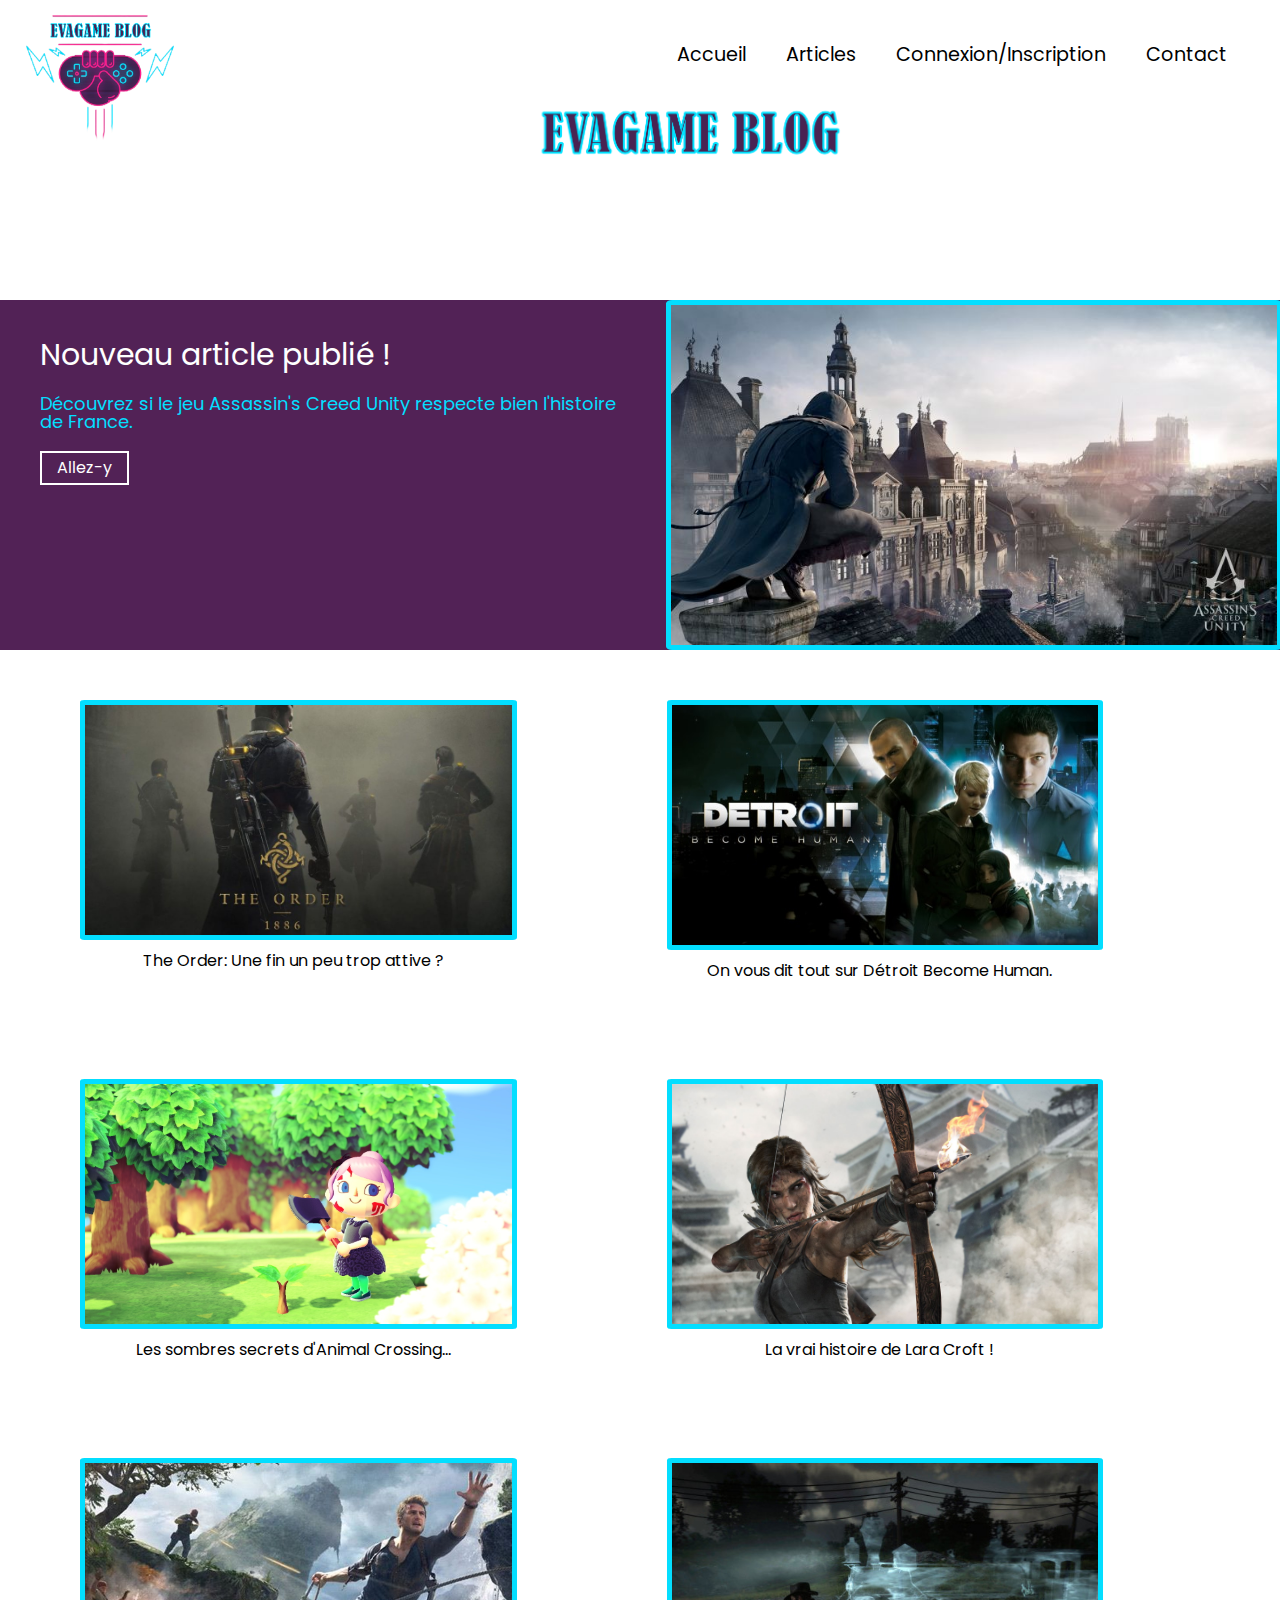
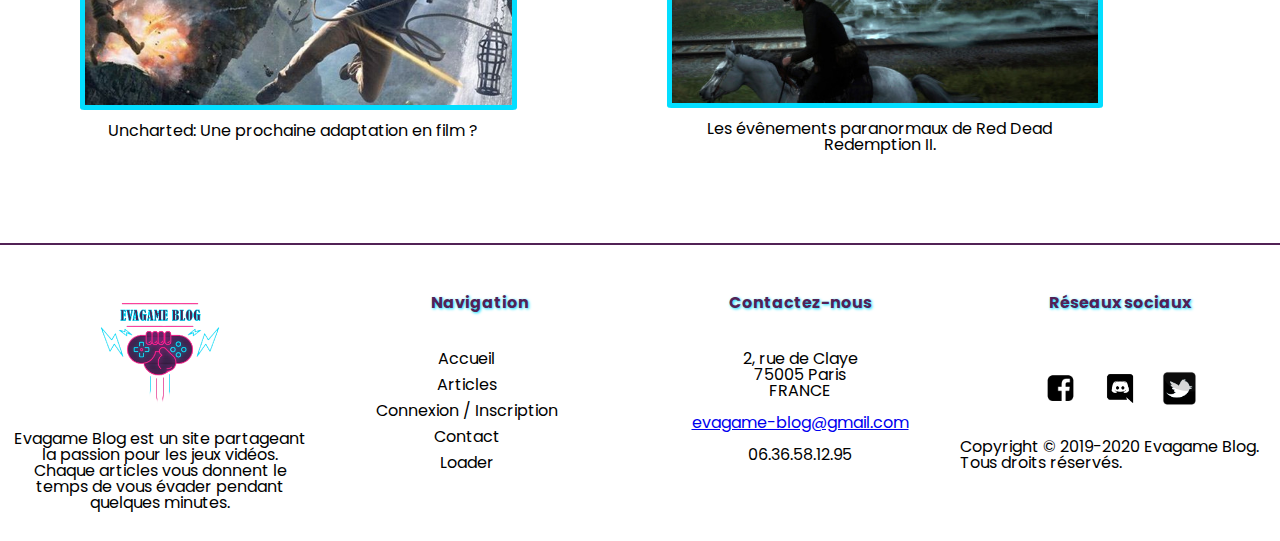
<file: index.html>
<!DOCTYPE html>

<html>
	<head>
		<meta charset="utf-8"/>
		<title>Evagame blog : Accueil</title>
		<meta name= "author" content="Aurélie GREGORATTO">
		<meta name="viewport" contente="width=device-width, initial-scale=1.0, maximum-scale=1.0, user-scalable=no">
		<meta name="description" content="Evagame blog est un blog dédié aux jeux vidéo. Découvrez l’univers d’Evagame Blog à travers ses nombreux articles et ses nouveautés. Alors rendez-vous sur l’accueil de notre site." />
		<meta name="keywords" content="Evagame Blog, articles, jeux vidéo, accueil, nouveauté" />
		<link rel="stylesheet" type="text/css" href="css/style.css" >
		<link href="https://fonts.googleapis.com/css?family=Poppins&display=swap" rel="stylesheet"> 
		<link href="https://fonts.googleapis.com/css?family=Poppins|Simonetta&display=swap" rel="stylesheet"> 
	</head>
	<body>
		
		<header>
			<div class="header-container">
			
			<div class="logo">				
				<img src="img/logo blog.png" alt="logo evagame blog">			
			</div>
			
			<nav>
					
									
				<div class="menu-burger">
					
				<div class="icon" onclick="display()">
					<img src="img/burger.png" alt="menu burger">
				</div>
					
				<div class="menu" id="menu">
					
				
						<a href="index.html"> Accueil</a>
						<a href="page/articles.html">Articles</a>
						<a href="page/connexion.html">Connexion/Inscription</a>
						<a href="page/contact.html">Contact</a>
						
					
				</div>
					
				</div>
				
				<script type="text/javascript">
					var menu = document.getElementById('menu');
					var show = 0;
					
					function display(){
						if (show==0){
							menu.style.display = "block";
							show = 1;
						}else{
							menu.style.display = "none";
							show = 0;
						}
						
					}				
				</script>
				
			</nav>
			
			<div class="logo2">
				<img src="img/nom blog.png" alt="evagame blog">
			</div>
			
			</div>
		</header>
		

		
		<main>
			<div class="container">
				
				
			<!--MISE EN AVANT-->
			<section class="top">
				<div class="marge">
					<h1>Nouveau article publié !</h1>
					<h2>Découvrez si le jeu Assassin's Creed Unity respecte bien l'histoire de France.</h2>
					<a href="page/assassinscreed.html">Allez-y</a>
				</div>
				<div>
					<img src="img/assassin'screed.jpg" alt="image illustrative de la mise en avant">
				</div>
			</section>
				
				
			<!--LISTES DES ARTICLES-->
				<section class="list">
					
				
				<a href="page/assassinscreed.html">
				<article>
					<img src="img/the-order.jpg" alt="image illustrative de l'article">
					<h3>The Order: Une fin un peu trop attive ?</h3>
				</article>
				</a>
				
				<a href="page/assassinscreed.html">
				<article>
					<img src="img/Detroit-Become-Human.jpg" alt="image illustrative de l'article">
					<h3>On vous dit tout sur Détroit Become Human.</h3>
				</article>
				</a>
				
				
				<a href="page/assassinscreed.html">
				<article>
					<img src="img/animalcrossing.jpg" alt="image illustrative de l'article">
					<h3>Les sombres secrets d'Animal Crossing...</h3>
				</article>
				</a>
				
				<a href="page/assassinscreed.html">
				<article>
					<img src="img/laracroft.jpg" alt="image illustrative de l'article">
					<h3>La vrai histoire de Lara Croft !</h3>
				</article>
				</a>
				
				<a href="page/assassinscreed.html">
				<article>
					<img src="img/Uncharted-4.jpg" alt="image illustrative de l'article">
					<h3>Uncharted: Une prochaine adaptation en film ?</h3>
				</article>
				</a>
				
				<a href="page/assassinscreed.html">
				<article>
					<img src="img/train_fantome.jpg" alt="image illustrative de l'article">
					<h3>Les évênements paranormaux de Red Dead Redemption II.</h3>
				</article>
				</a>
				
			
			</section>
				
			</div>
			
		</main>
		
		
		
		
		
		<footer>
			<div class="footer-container">
			<div class="block-par-4">
				
				<div class="blog">
					<img src="img/logo blog.png" alt="logo evagame blog">
				</div>
				<p>
					Evagame Blog est un site partageant la passion pour les jeux vidéos. Chaque articles vous donnent le temps de vous évader pendant quelques minutes.
				</p>
			</div>
			<div class="block-par-4">
				
				<h4>Navigation</h4>
				<nav>
					<ul>
						<li><a href="index.html">Accueil</a></li>
						<li><a href="page/articles.html">Articles</a></li>
						<li><a href="page/connexion.html">Connexion / Inscription</a></li>
						<li><a href="page/contact.html">Contact</a></li>
						<li><a href="page/loader.html">Loader</a></li>
					</ul>
				</nav>
			</div>
			<div class="block-par-4">
				
				<h4>Contactez-nous</h4>
				<p>
					2, rue de Claye </br>
					75005 Paris </br>
					FRANCE </br>
					</br>
					<a href="mailto:contact@gmail.com">evagame-blog@gmail.com</a></br>
					</br>
					06.36.58.12.95
				</p>
			</div>
			<div class="block-par-4">
				
				<h4>Réseaux sociaux</h4>
				<div class="socials-img">
					<a href="https://www.facebook.com/gameblog" target="_blank"><img src="img/facebook.png" alt="Facebook"></a>	
					<a href="https://discord.com/invite/mDRpJxM" target="_blank"><img src="img/discord.png" alt="Instagram"></a>
					<a href="https://twitter.com/Gameblog" target="_blank"><img src="img/twitter.png" alt="Twitter"></a>
				</div>
			</div>

				<p>Copyright © 2019-2020 Evagame Blog. Tous droits réservés.</p>

			</div>
		</footer>
		
	</body>
</html>
</file>
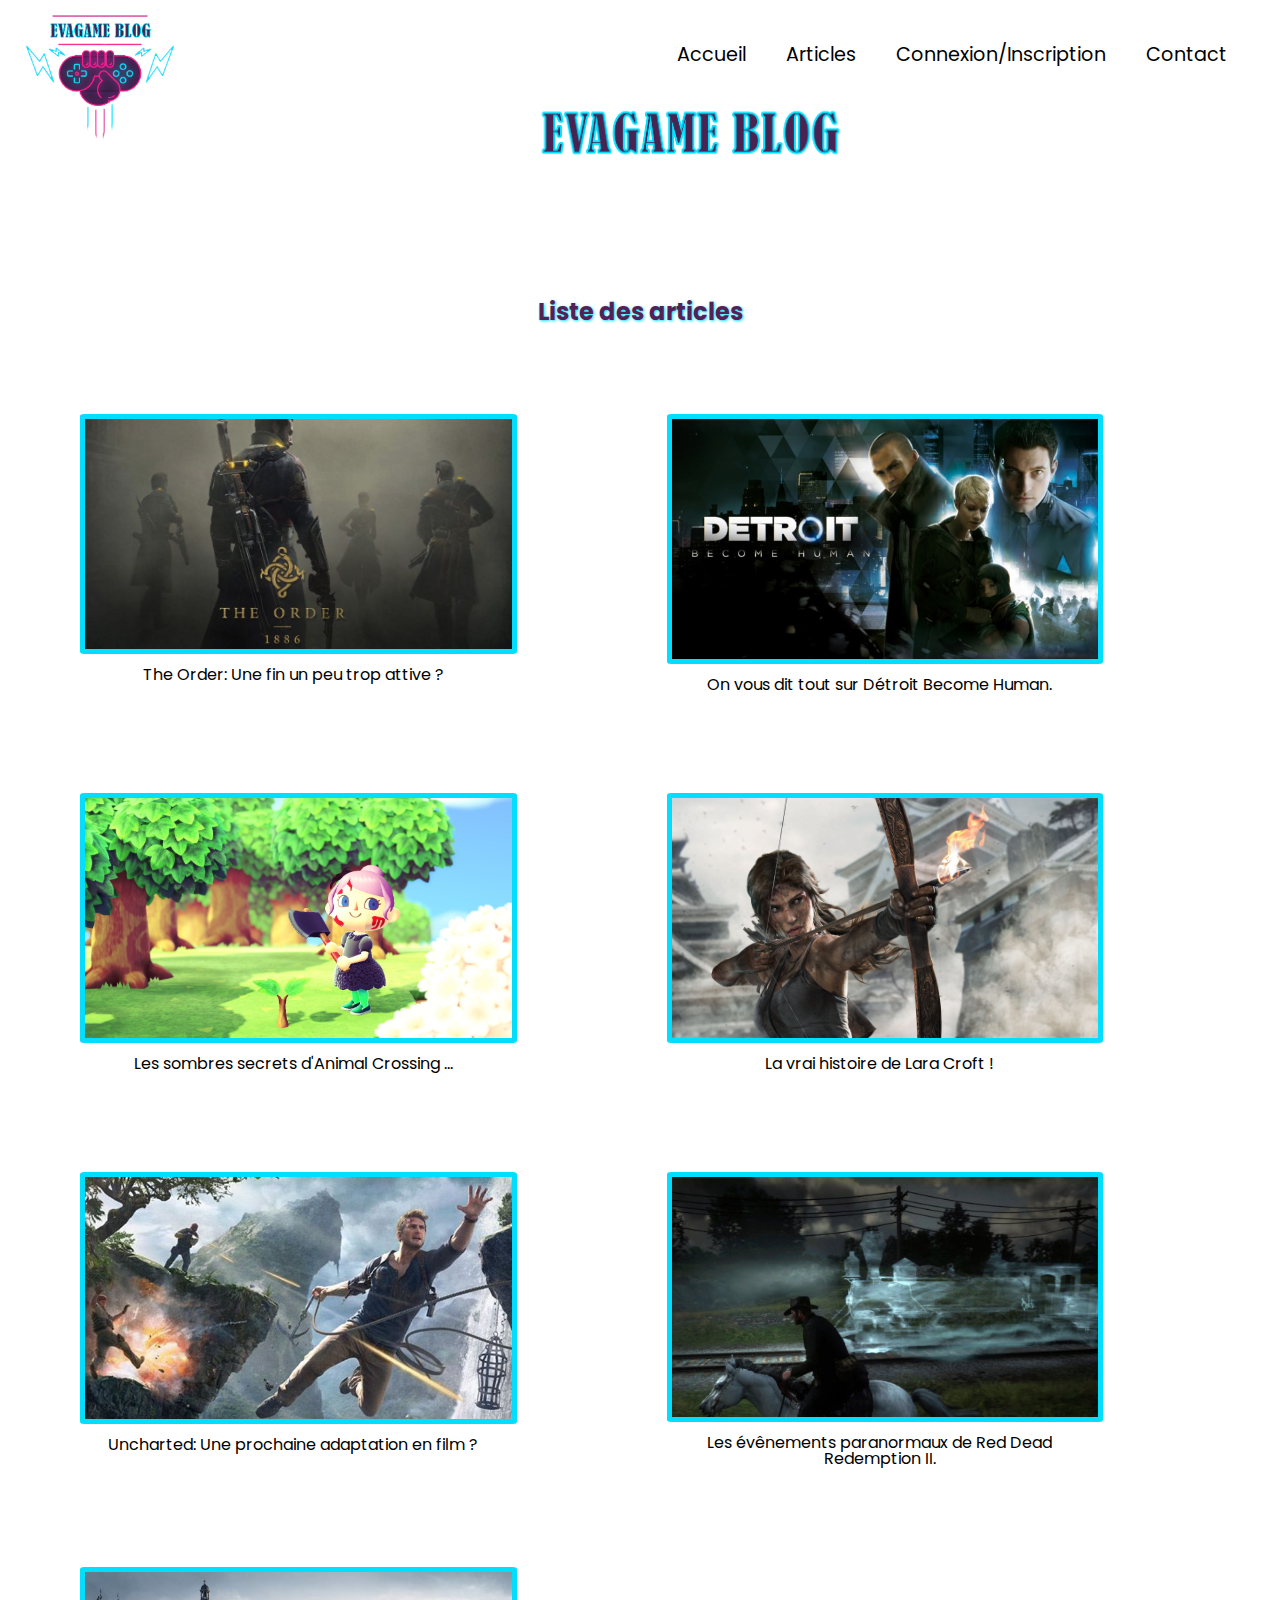
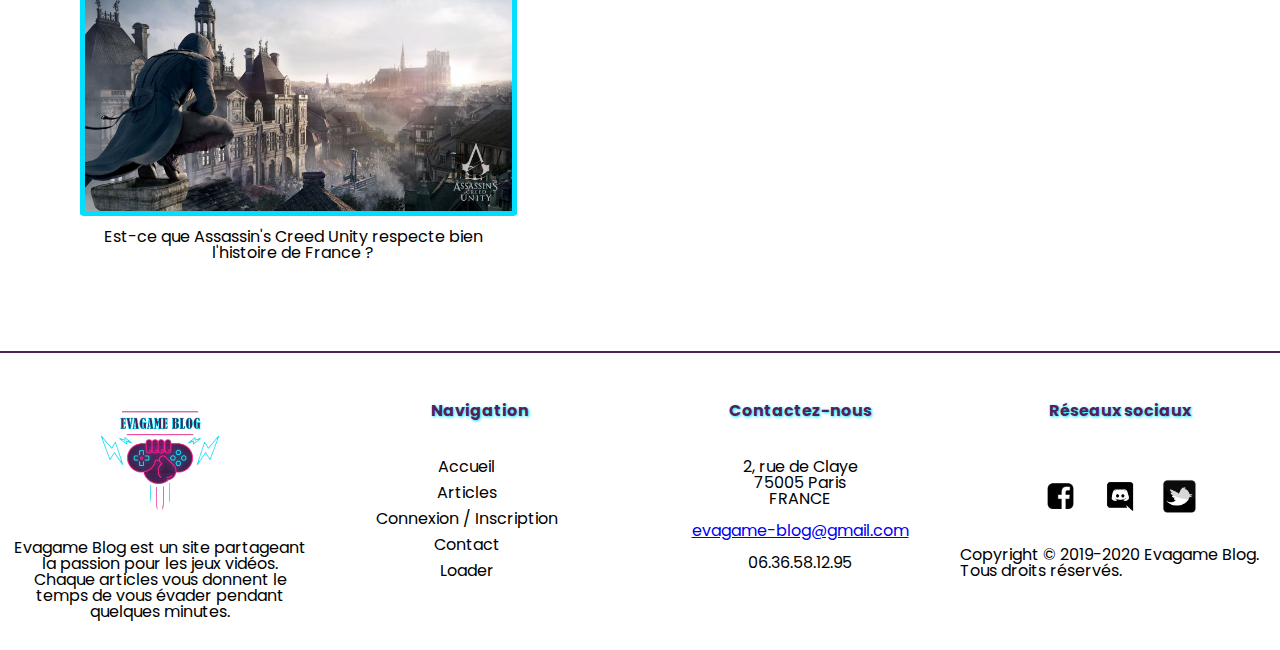
<file: page/articles.html>
<!doctype html>
<html>
<head>
<meta charset="utf-8">
<title>Tous les articles d'Evagame Blog</title>
<meta name="viewport" contente="width=device-width, initial-scale=1.0, maximum-scale=1.0, user-scalable=no">
<meta name="description" content="Page avec le contenu du site d’Evagame Blog. Une liste complète de tous les articles sur une grande gamme de jeux vidéo. Vous vous posez une question ? Alors n’hésitez pas et parcourez nos articles." />
<meta name= "author" content="Aurélie GREGORATTO">
<meta name="keywords" content="Evagame Blog, articles, jeux vidéo, astuces, contenu" />
	<link rel="stylesheet" type="text/css" href="../css/style.css">
	<link href="https://fonts.googleapis.com/css?family=Poppins&display=swap" rel="stylesheet">
</head>

<body>
	<header>
			<div class="header-container">
			
			<div class="logo">				
				<img src="../img/logo blog.png" alt="logo evagame blog">			
			</div>
			
			<nav>
					
									
				<div class="menu-burger">
					
				<div class="icon" onclick="display()">
					<img src="../img/burger.png" alt="menu burger">
				</div>
					
				<div class="menu" id="menu">
					
				
						<a href="../index.html"> Accueil</a>
						<a href="../page/articles.html">Articles</a>
						<a href="../page/connexion.html">Connexion/Inscription</a>
						<a href="../page/contact.html">Contact</a>
						
					
				</div>
					
				</div>
				
				<script type="text/javascript">
					var menu = document.getElementById('menu');
					var show = 0;
					
					function display(){
						if (show==0){
							menu.style.display = "block";
							show = 1;
						}else{
							menu.style.display = "none";
							show = 0;
						}
						
					}				
				</script>
				
			</nav>
			
			<div class="logo2">
				<img src="../img/nom blog.png" alt="evagame blog">
			</div>
			
			</div>
		</header>
	
		
		<main>
			<div class="container">
				
				<div class="article">
				<h1>Liste des articles</h1>
				</div>
				
			<section class="list">
				
				<a href="assassinscreed.html">
				<article>
					<img src="../img/the-order.jpg" alt="image illustrative de l'article">
					<h2>The Order: Une fin un peu trop attive ?</h2>
				</article>
				</a>
				
				<a href="assassinscreed.html">
				<article>
					<img src="../img/Detroit-Become-Human.jpg" alt="image illustrative de l'article">
					<h2>On vous dit tout sur Détroit Become Human.</h2>
				</article>
				</a>
				
					<a href="assassinscreed.html">
				<article>
					<img src="../img/animalcrossing.jpg" alt="image illustrative de l'article">
					<h2>Les sombres secrets d'Animal Crossing ...</h2>
				</article>
				</a>
				
				<a href="assassinscreed.html">
				<article>
					<img src="../img/laracroft.jpg" alt="image illustrative de l'article">
					<h2>La vrai histoire de Lara Croft !</h2>
				</article>
				</a>
				
				<a href="assassinscreed.html">
				<article>
					<img src="../img/Uncharted-4.jpg" alt="image illustrative de l'article">
					<h2>Uncharted: Une prochaine adaptation en film ?</h2>
				</article>
				</a>
				
				<a href="assassinscreed.html">
				<article>
					<img src="../img/train_fantome.jpg" alt="image illustrative de l'article">
					<h2>Les évênements paranormaux de Red Dead Redemption II.</h2>
				</article>
				</a>
				
				<a href="assassinscreed.html">
				<article>
					<img src="../img/assassin'screed.jpg" alt="image illustrative de l'article">
					<h2>Est-ce que Assassin's Creed Unity respecte bien l'histoire de France ?</h2>
				</article>
				</a>
				
			</section>
				
			</div>
			
		</main>
		
	
		<footer>
			<div class="footer-container">
			<div class="block-par-4">
				
				<div class="blog">
					<img src="../img/logo blog.png" alt="logo evagame blog">
				</div>
				<p>
					Evagame Blog est un site partageant la passion pour les jeux vidéos. Chaque articles vous donnent le temps de vous évader pendant quelques minutes.
				</p>
			</div>
			<div class="block-par-4">
				
				<h4>Navigation</h4>
				<nav>
					<ul>
						<li><a href="../index.html">Accueil</a></li>
						<li><a href="articles.html">Articles</a></li>
						<li><a href="connexion.html">Connexion / Inscription</a></li>
						<li><a href="contact.html">Contact</a></li>
						<li><a href="loader.html">Loader</a></li>
					</ul>
				</nav>
			</div>
			<div class="block-par-4">
				
				<h4>Contactez-nous</h4>
				<p>
					2, rue de Claye </br>
					75005 Paris </br>
					FRANCE </br>
					</br>
					<a href="mailto:contact@gmail.com">evagame-blog@gmail.com</a></br>
					</br>
					06.36.58.12.95
				</p>
			</div>
			<div class="block-par-4">
				
				<h4>Réseaux sociaux</h4>
				<div class="socials-img">
					<a href="https://www.facebook.com/gameblog" target="_blank"><img src="../img/facebook.png" alt="Facebook"></a>	
					<a href="https://discord.com/invite/mDRpJxM" target="_blank"><img src="../img/discord.png" alt="Instagram"></a>
					<a href="https://twitter.com/Gameblog" target="_blank"><img src="../img/twitter.png" alt="Twitter"></a>
				</div>
			</div>

				<p>Copyright © 2019-2020 Evagame Blog. Tous droits réservés.</p>

			</div>
		</footer>
	
</body>
</html>
</file>
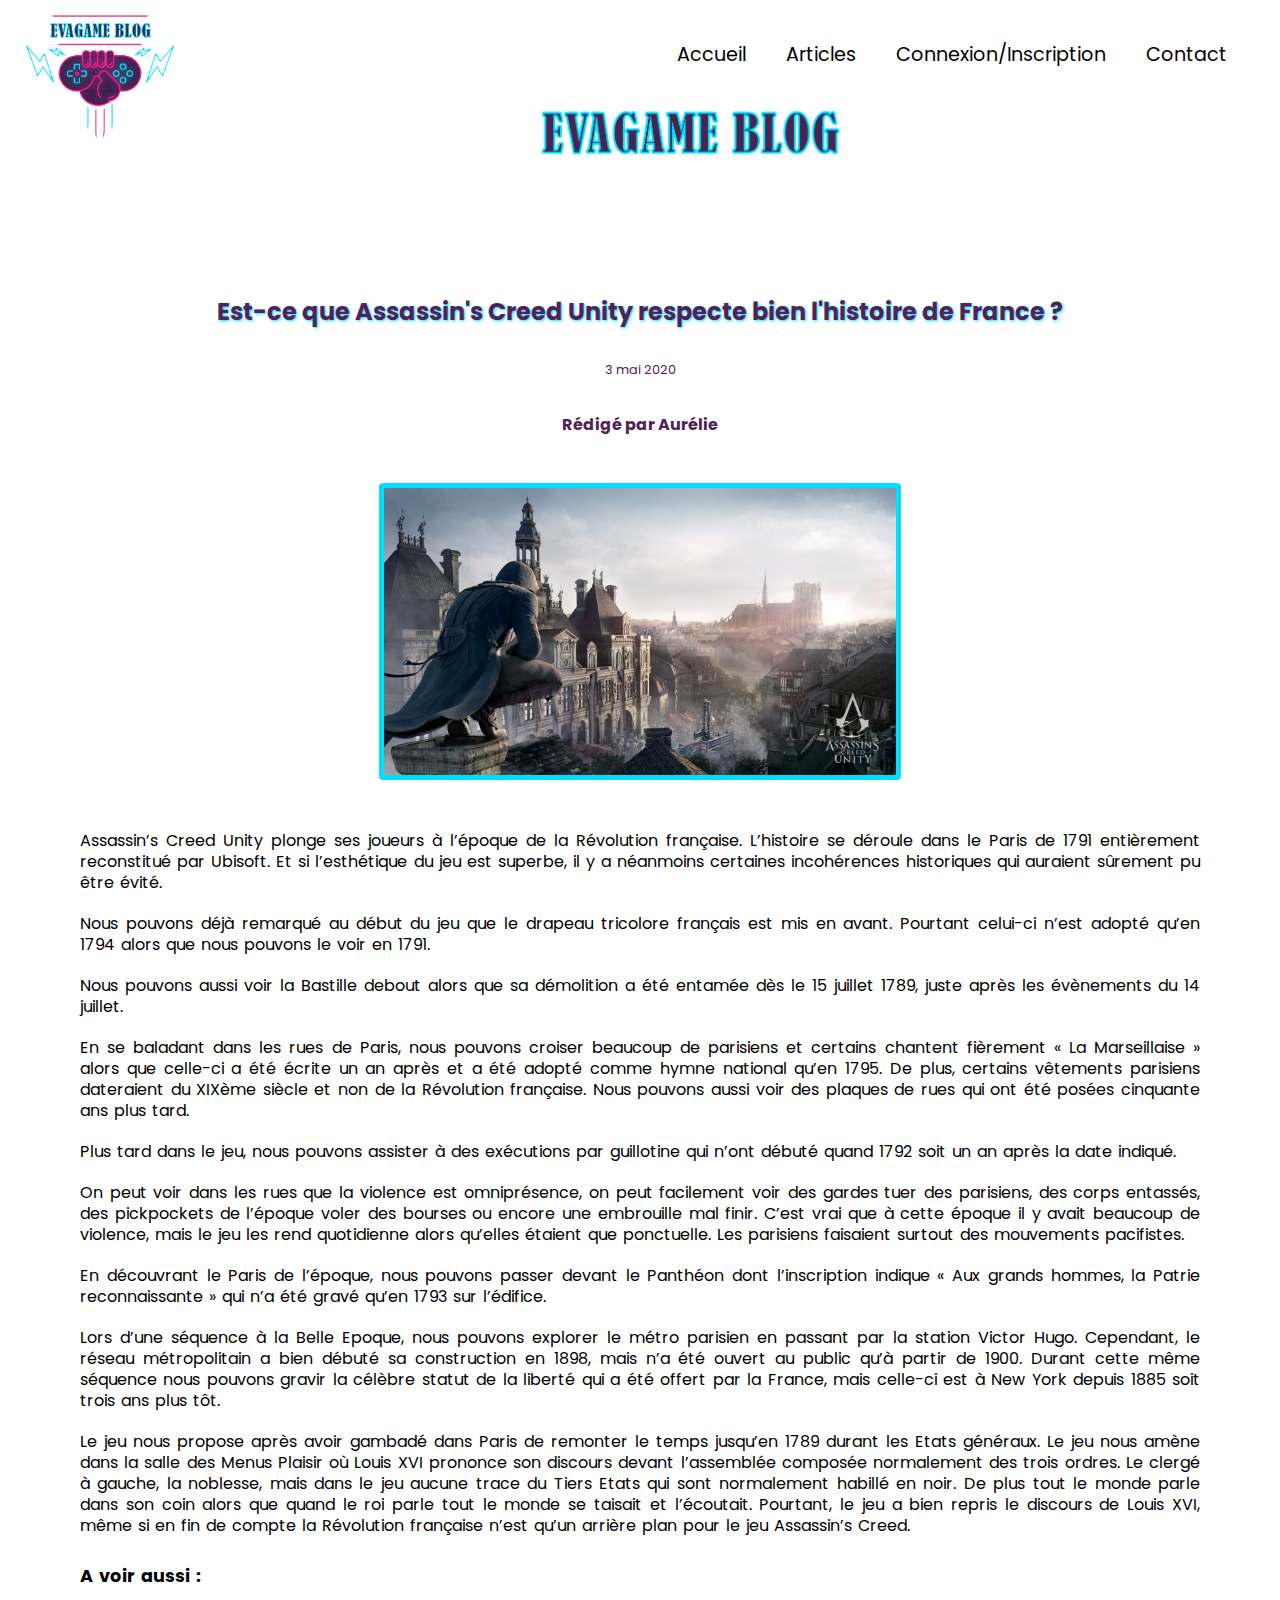
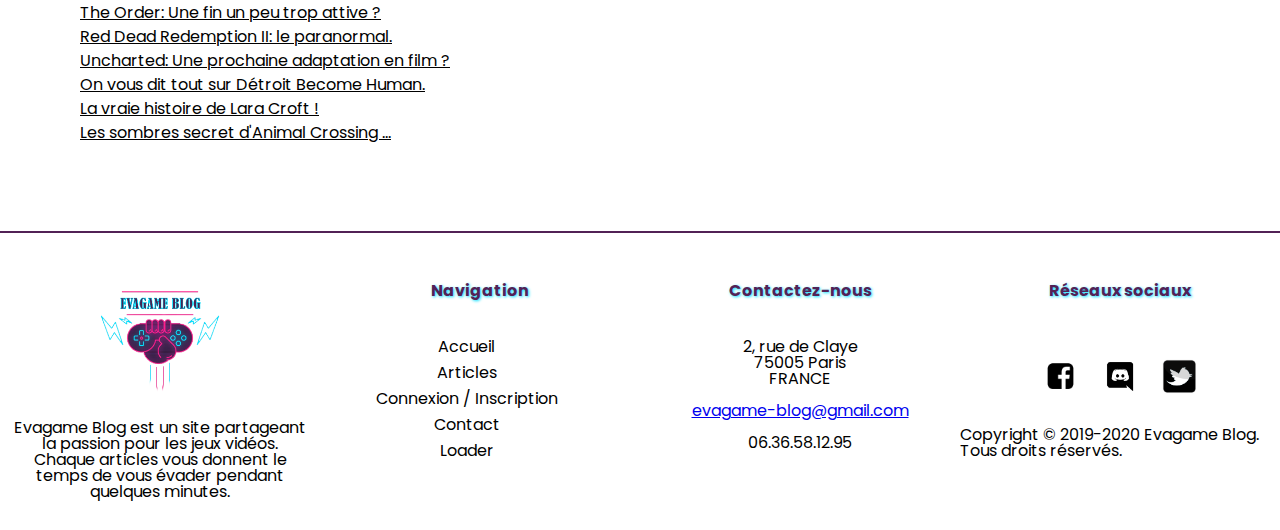
<file: page/assassinscreed.html>
<!doctype html>
<html>
<head>
<meta charset="utf-8">
<title>Est-ce que Assassin's Creed Unity respecte bien l'histoire de France ?</title>
<meta name= "author" content="Aurélie GREGORATTO">
<meta name="viewport" contente="width=device-width, initial-scale=1.0, maximum-scale=1.0, user-scalable=no">
<meta name="description" content="Découvrez ce qu’il se cache derrière le jeu Assassin’s Creed Unity. Est-ce que celui-ci respecte bien l’histoire de France. L’histoire se déroule à Paris en pleine révolution, mais certain indice nous montre des erreurs historique." />
<meta name="keywords" content="Evagame Blog, articles, assassin's creed, unity, Paris, France, Révolution" />
	<link rel="stylesheet" type="text/css" href="../css/style.css">
	<link href="https://fonts.googleapis.com/css?family=Poppins&display=swap" rel="stylesheet">
</head>

<body>
	
	<header>
			<div class="header-container">
			
			<div class="logo">				
				<img src="../img/logo blog.png" alt="logo evagame blog">			
			</div>
			
			<nav>
					
									
				<div class="menu-burger">
					
				<div class="icon" onclick="display()">
					<img src="../img/burger.png" alt="menu burger">
				</div>
					
				<div class="menu" id="menu">
					
				
						<a href="../index.html"> Accueil</a>
						<a href="../page/articles.html">Articles</a>
						<a href="../page/connexion.html">Connexion/Inscription</a>
						<a href="../page/contact.html">Contact</a>
						
					
				</div>
					
				</div>
				
				<script type="text/javascript">
					var menu = document.getElementById('menu');
					var show = 0;
					
					function display(){
						if (show==0){
							menu.style.display = "block";
							show = 1;
						}else{
							menu.style.display = "none";
							show = 0;
						}
						
					}				
				</script>
				
			</nav>
			
			<div class="logo2">
				<img src="../img/nom blog.png" alt="evagame blog">
			</div>
				
		</div>
			
		</header>
	
	
		<main>
			<div class="container">
				
				<div class="article">
					<h1>Est-ce que Assassin's Creed Unity respecte bien l'histoire de France ?</h1>
					<h3>3 mai 2020</h3>
					<h2>Rédigé par Aurélie</h2>
					
					<div class="bordure">
						<img src="../img/assassin'screed.jpg" alt="image illustrative de l'article">
					</div>
					
					<p>Assassin’s Creed Unity plonge ses joueurs à l’époque de la Révolution française. L’histoire se déroule dans le Paris de 1791 entièrement reconstitué par Ubisoft. Et si l’esthétique du jeu est superbe, il y a néanmoins certaines incohérences historiques qui auraient sûrement pu être évité.</p>
					<p>Nous pouvons déjà remarqué au début du jeu que le drapeau tricolore français est mis en avant. Pourtant celui-ci n’est adopté qu’en 1794 alors que nous pouvons le voir en 1791.</p>
					<p>Nous pouvons aussi voir la Bastille debout alors que sa démolition a été entamée dès le 15 juillet 1789, juste après les évènements du 14 juillet.</p>
					<p>En se baladant dans les rues de Paris, nous pouvons croiser beaucoup de parisiens et certains chantent fièrement « La Marseillaise » alors que celle-ci a été écrite un an après et a été adopté comme hymne national qu’en 1795. De plus, certains vêtements parisiens dateraient du XIXème siècle et non de la Révolution française. Nous pouvons aussi voir des plaques de rues qui ont été posées cinquante ans plus tard.</p>
					<p>Plus tard dans le jeu, nous pouvons assister à des exécutions par guillotine qui n’ont débuté quand 1792 soit un an après la date indiqué.</p>
					<p>On peut voir dans les rues que la violence est omniprésence, on peut facilement voir des gardes tuer des parisiens, des corps entassés, des pickpockets de l’époque voler des bourses ou encore une embrouille mal finir. C’est vrai que à cette époque il y avait beaucoup de violence, mais le jeu les rend quotidienne alors qu’elles étaient que ponctuelle. Les parisiens faisaient surtout des mouvements pacifistes.</p>
					<p>En découvrant le Paris de l’époque, nous pouvons passer devant le Panthéon dont l’inscription indique « Aux grands hommes, la Patrie reconnaissante » qui n’a été gravé qu’en 1793 sur l’édifice.</p>
					<p>Lors d’une séquence à la Belle Epoque, nous pouvons explorer le métro parisien en passant par la station Victor Hugo. Cependant, le réseau métropolitain a bien débuté sa construction en 1898, mais n’a été ouvert au public qu’à partir de 1900. Durant cette même séquence nous pouvons gravir la célèbre statut de la liberté qui a été offert par la France, mais celle-ci est à New York depuis 1885 soit trois ans plus tôt.</p>
					<p>Le jeu nous propose après avoir gambadé dans Paris de remonter le temps jusqu’en 1789 durant les Etats généraux. Le jeu nous amène dans la salle des Menus Plaisir  où Louis XVI prononce son discours devant l’assemblée composée normalement des trois ordres. Le clergé à gauche, la noblesse, mais dans le jeu aucune trace du Tiers Etats qui sont normalement habillé en noir. De plus tout le monde parle dans son coin alors que quand le roi parle tout le monde se taisait et l’écoutait. Pourtant, le jeu a bien repris le discours de Louis XVI, même si en fin de compte la Révolution française n’est qu’un arrière plan pour le jeu Assassin’s Creed.</p>
					
					<div class="voir">
						<p>A voir aussi :</p>
					</div>
					
					<ul>
						<li><a href="#">The Order: Une fin un peu trop attive ?</a></li>
						<li><a href="#">Red Dead Redemption II: le paranormal.</a></li>
						<li><a href="#">Uncharted: Une prochaine adaptation en film ?</a></li>
						<li><a href="#">On vous dit tout sur Détroit Become Human.</a></li>
						<li><a href="#">La vraie histoire de Lara Croft !</a></li>
						<li><a href="#">Les sombres secret d'Animal Crossing ...</a></li>
					</ul>

				</div>
				
			</div>
			
		</main>
	
	
		<footer>
			<div class="footer-container">
			<div class="block-par-4">
				
				<div class="blog">
					<img src="../img/logo blog.png" alt="logo evagame blog">
				</div>
				<p>
					Evagame Blog est un site partageant la passion pour les jeux vidéos. Chaque articles vous donnent le temps de vous évader pendant quelques minutes.
				</p>
			</div>
			<div class="block-par-4">
				
				<h4>Navigation</h4>
				<nav>
					<ul>
						<li><a href="../index.html">Accueil</a></li>
						<li><a href="articles.html">Articles</a></li>
						<li><a href="connexion.html">Connexion / Inscription</a></li>
						<li><a href="contact.html">Contact</a></li>
						<li><a href="loader.html">Loader</a></li>
					</ul>
				</nav>
			</div>
			<div class="block-par-4">
				
				<h4>Contactez-nous</h4>
				<p>
					2, rue de Claye </br>
					75005 Paris </br>
					FRANCE </br>
					</br>
					<a href="mailto:contact@gmail.com">evagame-blog@gmail.com</a></br>
					</br>
					06.36.58.12.95
				</p>
			</div>
			<div class="block-par-4">
				
				<h4>Réseaux sociaux</h4>
				<div class="socials-img">
					<a href="https://www.facebook.com/gameblog" target="_blank"><img src="../img/facebook.png" alt="Facebook"></a>	
					<a href="https://discord.com/invite/mDRpJxM" target="_blank"><img src="../img/discord.png" alt="Instagram"></a>
					<a href="https://twitter.com/Gameblog" target="_blank"><img src="../img/twitter.png" alt="Twitter"></a>
				</div>
			</div>

				<p>Copyright © 2019-2020 Evagame Blog. Tous droits réservés.</p>
			</div>
		</footer>
				
</body>
</html>
</file>
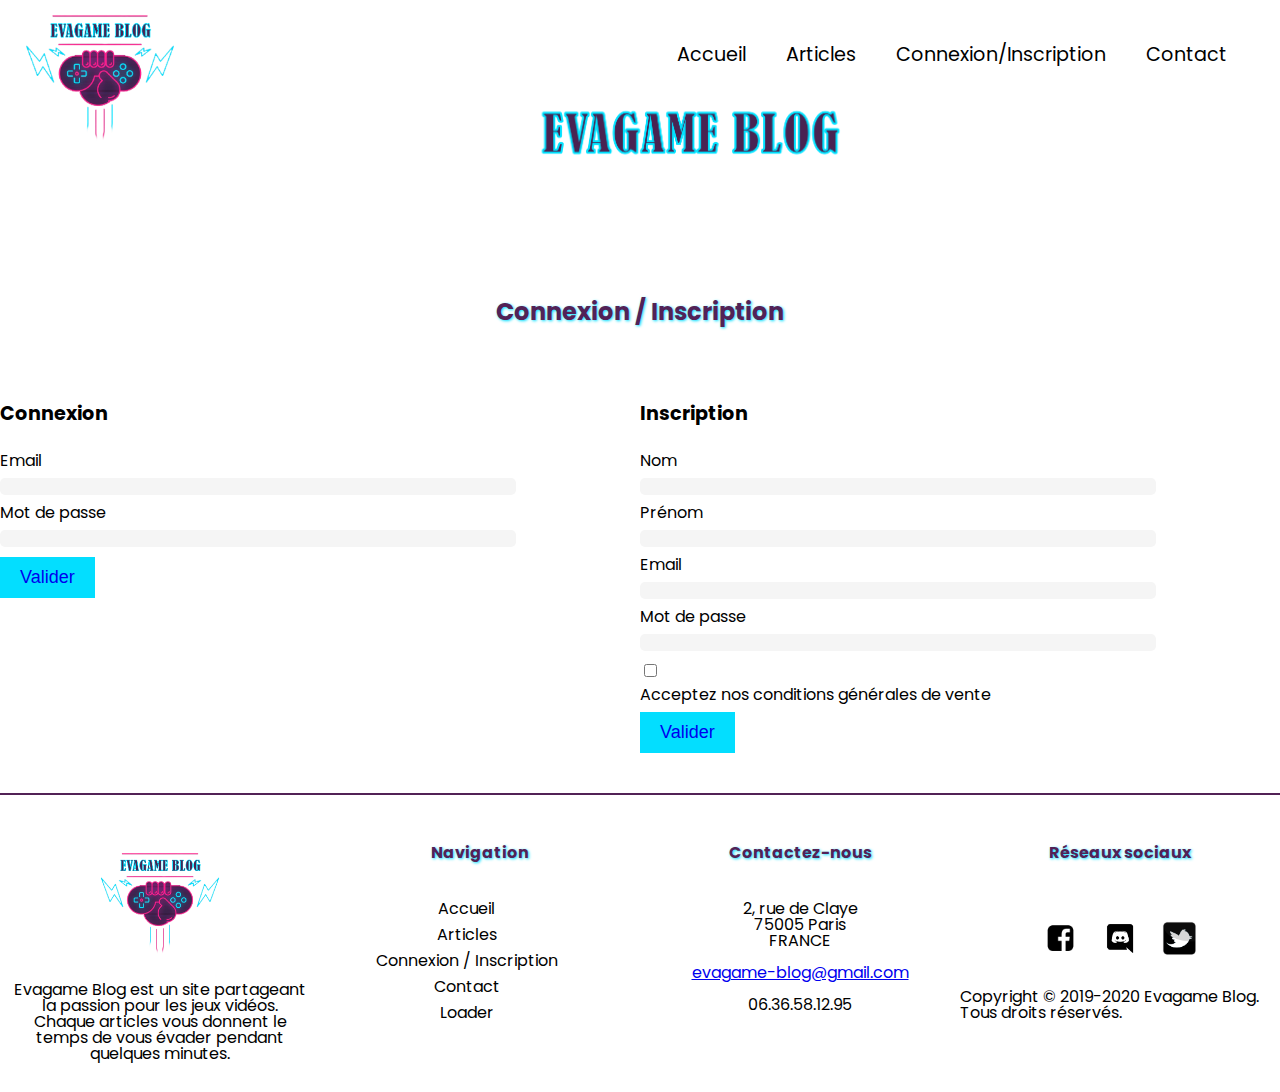
<file: page/connexion.html>
<!doctype html>
<html>
<head>
<meta charset="utf-8">
<title>Se connecter ou s'inscrire à Evagame Blog</title>
<meta name= "author" content="Aurélie GREGORATTO">
<meta name="viewport" contente="width=device-width, initial-scale=1.0, maximum-scale=1.0, user-scalable=no">
<meta name="description" content="Créez votre compte ou connectez-vous pour mieux profiter de l’univers d’Evagame Blog. Profitez des dernières nouveautés de la communauté en tant qu’utilisateur privilégié." />
<meta name="keywords" content="Evagame Blog, connexion, inscription, utilisateur, compte, comunauté" />
	<link rel="stylesheet" type="text/css" href="../css/style.css">
	<link href="https://fonts.googleapis.com/css?family=Poppins&display=swap" rel="stylesheet">
</head>

<body>
	
	<header>
			<div class="header-container">
			
			<div class="logo">				
				<img src="../img/logo blog.png" alt="logo evagame blog">			
			</div>
			
			<nav>
					
									
				<div class="menu-burger">
					
				<div class="icon" onclick="display()">
					<img src="../img/burger.png" alt="menu burger">
				</div>
					
				<div class="menu" id="menu">
					
				
						<a href="../index.html"> Accueil</a>
						<a href="../page/articles.html">Articles</a>
						<a href="../page/connexion.html">Connexion/Inscription</a>
						<a href="../page/contact.html">Contact</a>
						
					
				</div>
					
				</div>
				
				<script type="text/javascript">
					var menu = document.getElementById('menu');
					var show = 0;
					
					function display(){
						if (show==0){
							menu.style.display = "block";
							show = 1;
						}else{
							menu.style.display = "none";
							show = 0;
						}
						
					}				
				</script>
				
			</nav>
			
			<div class="logo2">
				<img src="../img/nom blog.png" alt="evagame blog">
			</div>
			
		</div>
	</header>
	
	
	<main>
		<div class="container">
			<div class="article">
				<h1>Connexion / Inscription</h1>
			</div>
			
			<section class="login">
				<form>
					<h2>Connexion</h2>
					<fieldset>
						<label for="email-login">Email</label>
						<input type="text" id="email-login">
					</fieldset>
					<fieldset>
						<label for="mdp-login">Mot de passe</label>
						<input type="password" id="mdp-login">
					</fieldset>					
					<button type="submit"><a href="../index.html">Valider</a></button>
				</form>
			</section>
			
			<section class="signup">
				<form>
					<h2>Inscription</h2>
					<fieldset>
						<label for="nom">Nom</label>
						<input type="text" id="nom">
					</fieldset>
					<fieldset>
						<label for="prenom">Prénom</label>
						<input type="text" id="prenom">
					</fieldset>
					<fieldset>
						<label for="email">Email</label>
						<input type="text" id="email">
					</fieldset>
					<fieldset>
						<label for="mdp">Mot de passe</label>
						<input type="password" id="mdp">
					</fieldset>
					<fieldset class="check">
						<input type="checkbox" id="condition" required="required">
						<label for="condition">Acceptez nos conditions générales de vente</label>
					</fieldset>
					<button type="submit"><a href="../index.html">Valider</a></button>
					
				</form>
			</section>
			</div>
		
		</main>
	
	
	<footer>
			<div class="footer-container">
			<div class="block-par-4">
				
				<div class="blog">
					<img src="../img/logo blog.png" alt="logo evagame blog">
				</div>
				<p>
					Evagame Blog est un site partageant la passion pour les jeux vidéos. Chaque articles vous donnent le temps de vous évader pendant quelques minutes.
				</p>
			</div>
			<div class="block-par-4">
				
				<h4>Navigation</h4>
				<nav>
					<ul>
						<li><a href="../index.html">Accueil</a></li>
						<li><a href="articles.html">Articles</a></li>
						<li><a href="connexion.html">Connexion / Inscription</a></li>
						<li><a href="contact.html">Contact</a></li>
						<li><a href="loader.html">Loader</a></li>
					</ul>
				</nav>
			</div>
			<div class="block-par-4">
				
				<h4>Contactez-nous</h4>
				<p>
					2, rue de Claye </br>
					75005 Paris </br>
					FRANCE </br>
					</br>
					<a href="mailto:contact@gmail.com">evagame-blog@gmail.com</a></br>
					</br>
					06.36.58.12.95
				</p>
			</div>
			<div class="block-par-4">
				
				<h4>Réseaux sociaux</h4>
				<div class="socials-img">
					<a href="https://www.facebook.com/gameblog" target="_blank"><img src="../img/facebook.png" alt="Facebook"></a>	
					<a href="https://discord.com/invite/mDRpJxM" target="_blank"><img src="../img/discord.png" alt="Instagram"></a>
					<a href="https://twitter.com/Gameblog" target="_blank"><img src="../img/twitter.png" alt="Twitter"></a>
				</div>
			</div>

				<p>Copyright © 2019-2020 Evagame Blog. Tous droits réservés.</p>
			</div>
		</footer>
	
	
</body>
</html>
</file>
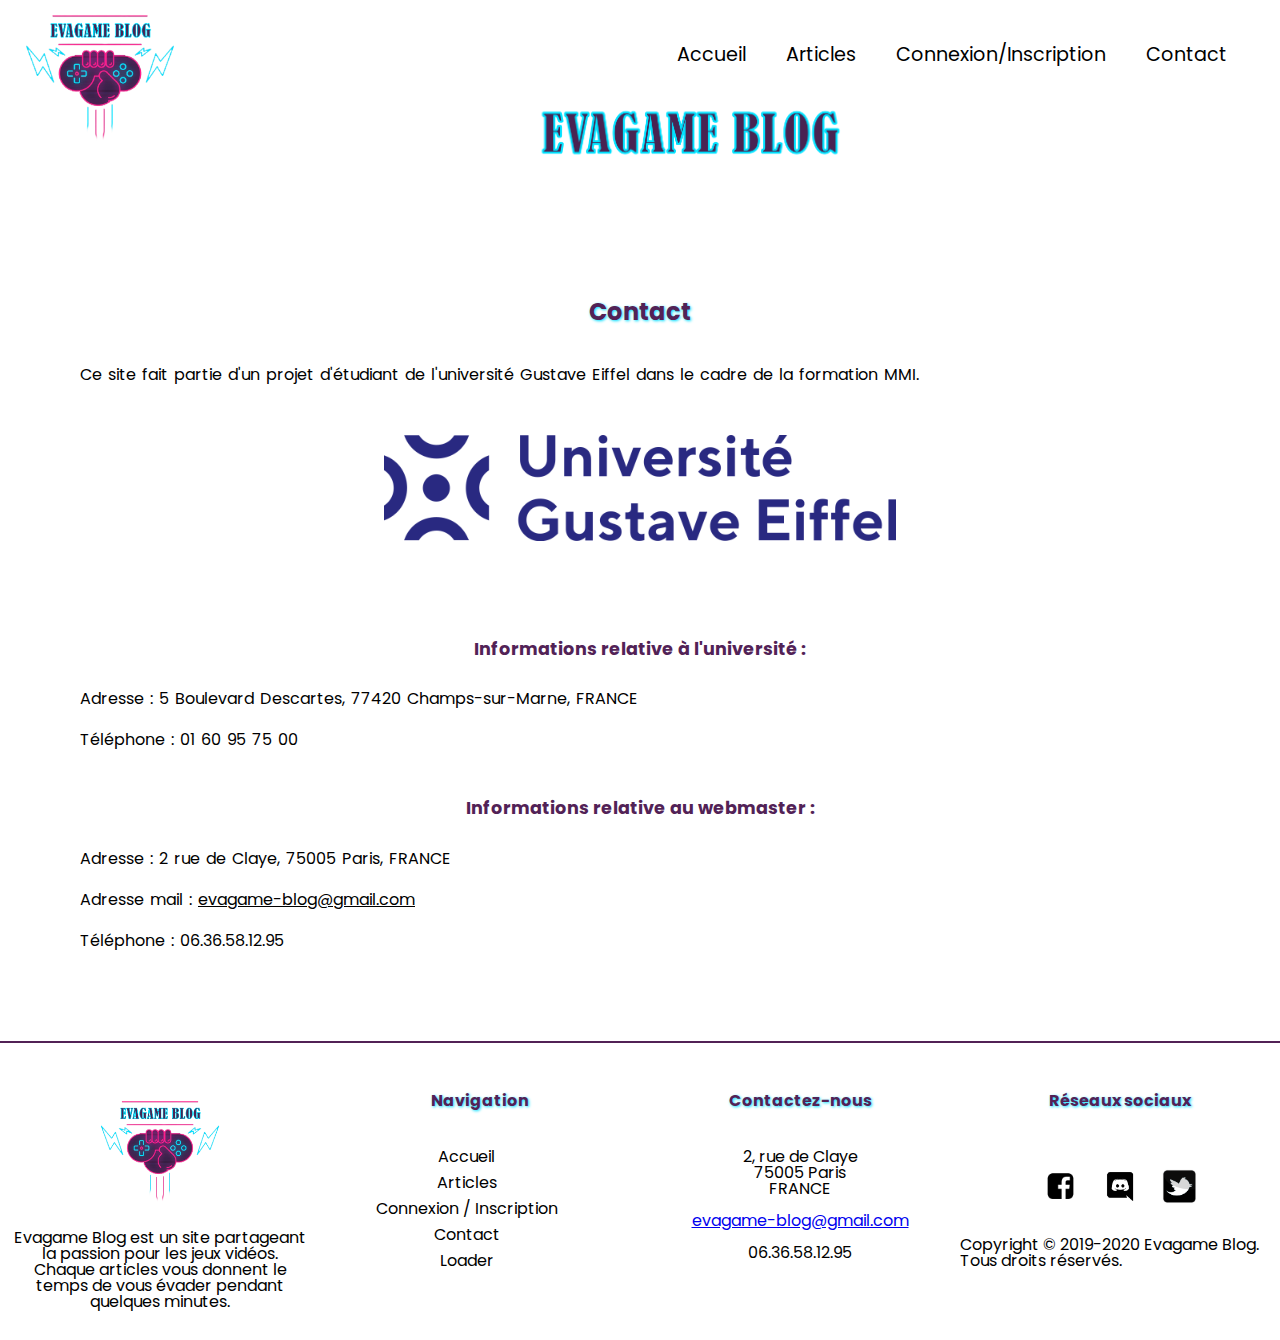
<file: page/contact.html>
<!doctype html>
<html>
<head>
<meta charset="utf-8">
<title>Page contact - Evagame Blog</title>
<meta name= "author" content="Aurélie GREGORATTO">
<meta name="viewport" contente="width=device-width, initial-scale=1.0, maximum-scale=1.0, user-scalable=no">
<meta name="description" content="Vous voulez avoir plus d’information ? Alors cette page contact est faite pour vous. Vous aurez les  coordonnées (adresse mail, téléphone, adresse) du webmaster qui a créé le site d’Evagame Blog." />
<meta name="keywords" content="Evagame Blog, contact, adresse mail, téléphone, adresse, webmaster, coordonnées" />
	<link rel="stylesheet" type="text/css" href="../css/style.css">
	<link href="https://fonts.googleapis.com/css?family=Poppins&display=swap" rel="stylesheet">
</head>

<body>
	
	<header>
			<div class="header-container">
			
			<div class="logo">				
				<img src="../img/logo blog.png" alt="logo evagame blog">			
			</div>
			
			<nav>
					
									
				<div class="menu-burger">
					
				<div class="icon" onclick="display()">
					<img src="../img/burger.png" alt="menu burger">
				</div>
					
				<div class="menu" id="menu">
					
				
						<a href="../index.html"> Accueil</a>
						<a href="../page/articles.html">Articles</a>
						<a href="../page/connexion.html">Connexion/Inscription</a>
						<a href="../page/contact.html">Contact</a>
						
					
				</div>
					
				</div>
				
				<script type="text/javascript">
					var menu = document.getElementById('menu');
					var show = 0;
					
					function display(){
						if (show==0){
							menu.style.display = "block";
							show = 1;
						}else{
							menu.style.display = "none";
							show = 0;
						}
						
					}				
				</script>
				
			</nav>
			
			<div class="logo2">
				<img src="../img/nom blog.png" alt="evagame blog">
			</div>
			
		</div>
	</header>
	
	<main>
		<div class="container">
			
			<div class="article">
			
				<h1>Contact</h1>
				
				<p>Ce site fait partie d'un projet d'étudiant de l'université Gustave Eiffel dans le cadre de la formation MMI.</p>
				
				<img src="../img/universite.png" alt="logo de l'université gustave effel">
				
				<div class="voir">
				<h2>Informations relative à l'université :</h2>
				</div>
				
				<p>Adresse : 5 Boulevard Descartes, 77420 Champs-sur-Marne, FRANCE</p>
				<p>Téléphone : 01 60 95 75 00</p>
				
				
				<div class="voir">
				<h2>Informations relative au webmaster :</h2>
				</div>	
				
				<p>Adresse : 2 rue de Claye, 75005 Paris, FRANCE</p>
				<p>Adresse mail : <a href="mailto:contact@gmail.com">evagame-blog@gmail.com</a></p>
				<p>Téléphone : 06.36.58.12.95</p>
				
				
				
			</div>
			
		</div>
	</main>
	
	
	<footer>
			<div class="footer-container">
			<div class="block-par-4">
				
				<div class="blog">
					<img src="../img/logo blog.png" alt="logo evagame blog">
				</div>
				<p>
					Evagame Blog est un site partageant la passion pour les jeux vidéos. Chaque articles vous donnent le temps de vous évader pendant quelques minutes.
				</p>
			</div>
			<div class="block-par-4">
				
				<h4>Navigation</h4>
				<nav>
					<ul>
						<li><a href="../index.html">Accueil</a></li>
						<li><a href="articles.html">Articles</a></li>
						<li><a href="connexion.html">Connexion / Inscription</a></li>
						<li><a href="contact.html">Contact</a></li>
						<li><a href="loader.html">Loader</a></li>
					</ul>
				</nav>
			</div>
			<div class="block-par-4">
				
				<h4>Contactez-nous</h4>
				<p>
					2, rue de Claye </br>
					75005 Paris </br>
					FRANCE </br>
					</br>
					<a href="mailto:contact@gmail.com">evagame-blog@gmail.com</a></br>
					</br>
					06.36.58.12.95
				</p>
			</div>
			<div class="block-par-4">
				
				<h4>Réseaux sociaux</h4>
				<div class="socials-img">
					<a href="https://www.facebook.com/gameblog" target="_blank"><img src="../img/facebook.png" alt="Facebook"></a>	
					<a href="https://discord.com/invite/mDRpJxM" target="_blank"><img src="../img/discord.png" alt="Instagram"></a>
					<a href="https://twitter.com/Gameblog" target="_blank"><img src="../img/twitter.png" alt="Twitter"></a>
				</div>
			</div>

				<p>Copyright © 2019-2020 Evagame Blog. Tous droits réservés.</p>
			</div>
		</footer>
	
</body>
</html>
</file>
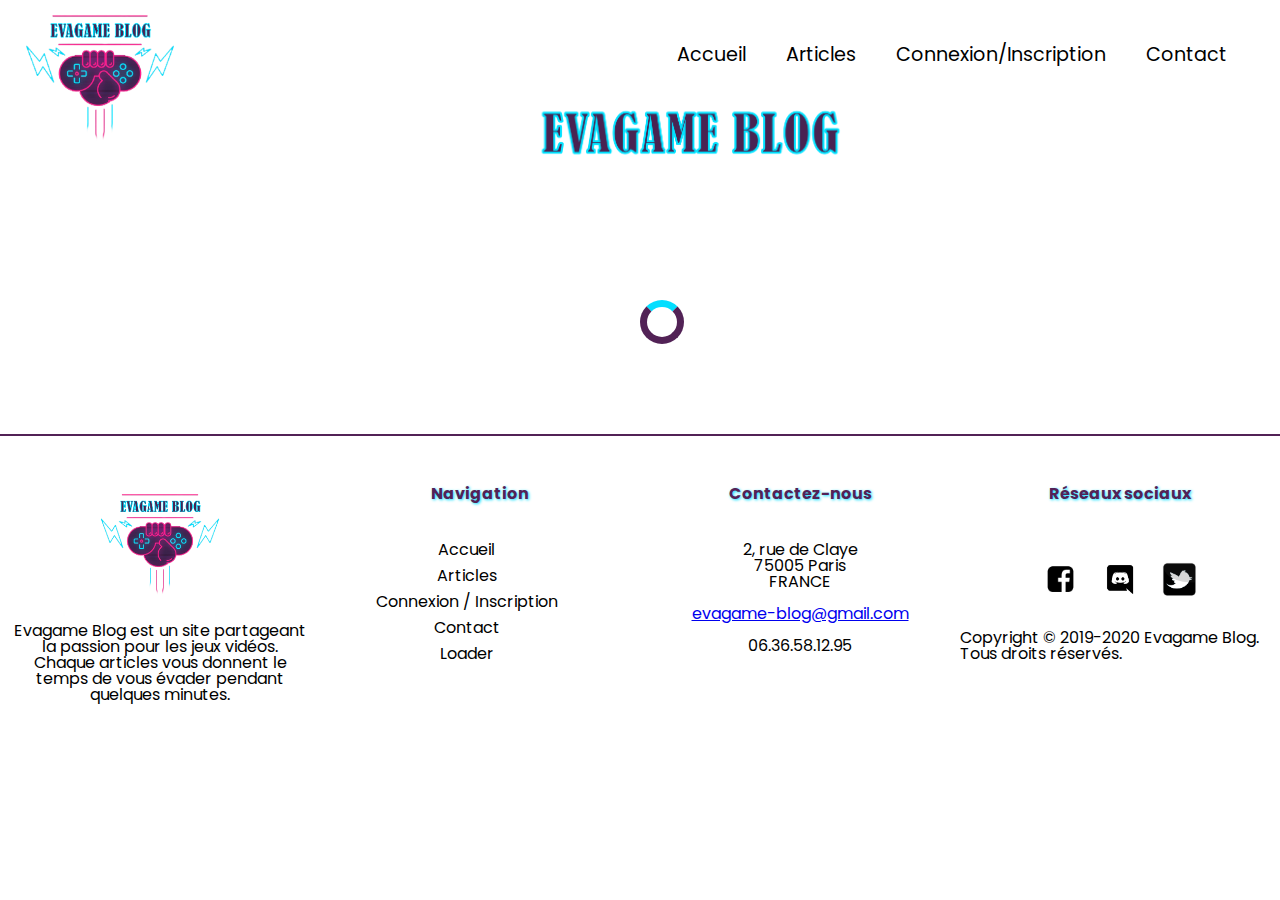
<file: page/loader.html>
<!doctype html>
<html>
<head>
<meta charset="utf-8">
<meta name= "author" content="Aurélie GREGORATTO">
<meta name="viewport" contente="width=device-width, initial-scale=1.0, maximum-scale=1.0, user-scalable=no">
<title>Loader</title>
<link rel="stylesheet" type="text/css" href="../css/style.css">
<link href="https://fonts.googleapis.com/css?family=Poppins&display=swap" rel="stylesheet">
</head>

	
<body>
	<div class="cursor">
		
		<header>
			<div class="header-container">
			
			<div class="logo">				
				<img src="../img/logo blog.png" alt="logo evagame blog">			
			</div>
			
			<nav>
					
									
				<div class="menu-burger">
					
				<div class="icon" onclick="display()">
					<img src="../img/burger.png" alt="menu burger">
				</div>
					
				<div class="menu" id="menu">
					
				
						<a href="../index.html"> Accueil</a>
						<a href="../page/articles.html">Articles</a>
						<a href="../page/connexion.html">Connexion/Inscription</a>
						<a href="../page/contact.html">Contact</a>
						
					
				</div>
					
				</div>
				
				<script type="text/javascript">
					var menu = document.getElementById('menu');
					var show = 0;
					
					function display(){
						if (show==0){
							menu.style.display = "block";
							show = 1;
						}else{
							menu.style.display = "none";
							show = 0;
						}
						
					}				
				</script>
				
			</nav>
			
			<div class="logo2">
				<img src="../img/nom blog.png" alt="evagame blog">
			</div>
			
			</div>
		</header>	
	
	
	
	
		<main>
			<div class="loader"></div>
		</main>
		
	
	
	
		<footer>
			<div class="footer-container">
			<div class="block-par-4">
				
				<div class="blog">
					<img src="../img/logo blog.png" alt="logo evagame blog">
				</div>
				<p>
					Evagame Blog est un site partageant la passion pour les jeux vidéos. Chaque articles vous donnent le temps de vous évader pendant quelques minutes.
				</p>
			</div>
			<div class="block-par-4">
				
				<h4>Navigation</h4>
				<nav>
					<ul>
						<li><a href="../index.html">Accueil</a></li>
						<li><a href="../page/articles.html">Articles</a></li>
						<li><a href="../page/connexion.html">Connexion / Inscription</a></li>
						<li><a href="../page/contact.html">Contact</a></li>
						<li><a href="../page/loader.html">Loader</a></li>
					</ul>
				</nav>
			</div>
			<div class="block-par-4">
				
				<h4>Contactez-nous</h4>
				<p>
					2, rue de Claye </br>
					75005 Paris </br>
					FRANCE </br>
					</br>
					<a href="mailto:contact@gmail.com">evagame-blog@gmail.com</a></br>
					</br>
					06.36.58.12.95
				</p>
			</div>
			<div class="block-par-4">
				
				<h4>Réseaux sociaux</h4>
				<div class="socials-img">
					<a href="https://www.facebook.com/gameblog" target="_blank"><img src="../img/facebook.png" alt="Facebook"></a>	
					<a href="https://discord.com/invite/mDRpJxM" target="_blank"><img src="../img/discord.png" alt="Instagram"></a>
					<a href="https://twitter.com/Gameblog" target="_blank"><img src="../img/twitter.png" alt="Twitter"></a>
				</div>
			</div>

				<p>Copyright © 2019-2020 Evagame Blog. Tous droits réservés.</p>

			</div>
		</footer>
</div>
</body>

</html>
</file>
<file: css/style.css>
html, body, div, span, applet, object, iframe,
h1, h2, h3, h4, h5, h6, p, blockquote, pre,
a, abbr, acronym, address, big, cite, code,
del, dfn, em, img, ins, kbd, q, s, samp,
small, strike, strong, sub, sup, tt, var,
b, u, i, center,
dl, dt, dd, ol, ul, li,
fieldset, form, label, legend,
table, caption, tbody, tfoot, thead, tr, th, td,
article, aside, canvas, details, embed, 
figure, figcaption, footer, header, hgroup, 
menu, nav, output, ruby, section, summary,
time, mark, audio, video {
	margin: 0;
	padding: 0;
	border: 0;
	font-size: 100%;
	font: inherit;
	vertical-align: baseline;
}

article, aside, details, figcaption, figure, 
footer, header, hgroup, menu, nav, section {
	display: block;
}
body {
	line-height: 1;
}
ol, ul {
	list-style: none;
}
blockquote, q {
	quotes: none;
}
blockquote:before, blockquote:after,
q:before, q:after {
	content: '';
	content: none;
}
table {
	border-collapse: collapse;
	border-spacing: 0;
}

/*................................................................................MES STYLES*/



body{
	margin: 0;
	font-family: 'Poppins', Helvetica, Arial, Verdana, sans-serif;
}

/*****************/
/* Haut de page */
header{
	width: 100%;
	height: 250px;
}

.header-container{
	width: 100%;
	display: block;
	margin: 0 auto;
	padding-bottom: 20px;
	overflow: hidden;
	position: fixed;
	background-color: white;
	z-index: 9999;
}


.logo{
	width: 20%;
	max-width: 100px;
	height: 100%;
	/*le border est a l'intérieur du bloc que le outline est à l'extérieur du bloc*/
	float: left;
}

.logo2 img{
	width: 25%;
	margin-left: auto;
	margin-right: auto;
	display: block;
	padding-top: 30px;
}

.logo img{
	width: 160%;
	margin: 5px 20px 0 20px;/*Dans le sens des aiguille d'une montre*/
}

nav{
	width: 90%;
	height: 100%;
	float: left;
	
}

nav div{
	float: right;
	padding: 60px 0 10px 20px;
}

nav a{
	text-decoration: none;
	padding: 5px 15px;
	margin-left: 10px;
	color: black;
}

header nav div a{
	display: flex;
	font-size: 1.2rem;
}

nav a:hover{
	opacity: 0.7;
	color: #03deff;
}

nav a:active{
	color: #522256;
	opacity: 1;
}


@media  only screen and (max-width: 750px){
	
	.logo img{
		width: 0%;
	}
	
	.logo2 img{
		width: 60%;
		padding-top: 5px;
	
}

}

/******************/
/*Menu Burger */

.menu-burger{
	height: 100%;
	width: 80px;
	position: relative;
	z-index: 1;
}

.icon{
	width: 80px;
	height: 80px;
}

.icon img{
	width: 25px;
	float: right;
	margin: 10px 5px;
	cursor: pointer;
	
}

.menu{
	display: none;
	width: 200px;
}

.menu-burger, .menu, .icon{
	padding: 0;
}

.menu a{
	display: block;
	text-align: right;
	
}

@media screen and (min-width: 768px){
	.icon{
		display: none !important;
	}
	.menu{
		display: flex !important;
		margin-top: 40px;
		padding-right: 400px;
		
	}
	.menu a{
		width: auto;
		display : inline-block
	}
	.menu-burger{
		width: auto;
	}
	
}


/*****************/
/* Contenu principal */
main{
	width: 100%;
	max-width: 1280px;

	/* center le block */
	display: block;
	margin: 50px auto;
}

.container{
	width: 100%;
	max-width: 1280px;
	display: block;
	margin: 0 auto;
}

/* Mise en Avant */
section.top{
	width: 100%;
	height: 350px;
	background: #522256;
}

section.top div{
	width: 50%;
	float:left;
}

.top h1{
	color: white;
	font-size: 30px;
	padding: 40px 0 20px 40px;
	margin: 0;
}

.top h2{
	color: #03deff;
	font-size: 18px;
	padding: 5px 0 0 40px;
	margin: 0;
}

.top a{
	display: inline-block;
	padding: 7px 15px;
	border: 2px solid white;
	margin-top: 20px;
	margin-left: 40px;
	text-decoration: none;
	color: white;
}

.top a:visited{
	color: white;
}

.top a:hover{
	opacity: 0.7;
}

.top a:active{
	color: #522256;
}


.top div img{
	height: 340px;
	max-width: 700px;
	/* Centrer l'image */
	display: block;
	margin-left: 26px;
	border: 5px solid #03deff;
	border-radius: 1.0%;
}


@media screen and (max-width: 768px){

	.top div img{
		max-width: 0%;
		border: none;
	}
	
	.top div.marge{
		width: 100%;
		padding-top: 60px;
		padding-bottom: 60px;
	}

}




/* Liste des articles */
section.list{
	width: 100%;
}

.list a{
	width: 33.33%;
	margin: 50px 80px;
	display: block;
	float: left;
	text-decoration: none;
}

.list a article h2, .list a article h3{
	color: black;
	text-align: center;
	margin-top: 10px;
}

.list a article h2:visited, .list a article h3:visited{
	color: black;
}

.list a article h2:hover, .list a article h3:hover{
	opacity: 0.7;
}

.list a article h2:active, .list a article h3:active{
	color: #522256;
}

.list a img{
	width: 100%;
	border: 5px solid #03deff;
	border-radius: 1.0%;
}

/*Format Mobile*/
@media screen and (max-width: 768px){

	.list a{
		width: 100%;
		margin-bottom: 50px;
		margin-top: 0;
		margin-left: 0;
		margin-right: 0;
	}
	
	.liste a img{
		max-width: inherit;
	}
}

/*Format tablette*/
@media screen and (min-width:768px) and (max-width:1280px){
	.liste a img{
		max-width: inherit;
	}
}





/*****************/
/* Pied de page */
footer{
	width: 100%;
	float: left;
	height: auto;
}

.footer-container{
	display: block;
	margin: 0 auto;
	border-top: 2px solid #522256;
	margin-top: 40px;
}

.block-par-4{
	float: left;
	width: 25%;
	padding-bottom: 20px;
	padding-top: 40px;
	text-align: center;
}



footer nav{
	height: auto;
}

footer img, footer p, footer h4, footer nav{
	padding: 10px 10px;
}

footer .blog img{
	width: 40%;
}


footer h4{
	margin-bottom: 20px;
	color: #522256;
	font-weight:bold;
	text-shadow: 1px 1px 3px #03deff;
}

footer nav a{
	background-color: transparent;
	padding-left: 0;
	margin-left: 0;
	text-decoration: none;
}

footer nav a:visited{
	color: black;
}

footer nav a:hover{
	opacity: 0.7;
	color: #03deff;
}


footer nav a:active{
	color: #522256;
	opacity: 1;
}

footer ul{
	list-style: none;
	padding-left: 0;
}

footer ul li{
	padding-bottom: 10px;
}

.socials-img img{
	height: 35px;
	margin-top: 20px;
}



@media  only screen and (max-width: 750px){
	
	footer div p{
		font-size: 0.7rem;
	}
	
	.socials-img img{
		height: 15px;
		margin: 0;
	}
	
}


@media only screen and (min-width: 1900px){
	
	footer div p{
		font-size: 1.5rem;
	}
	
	.socials-img img{
		height: 50px;
		margin: 0;
	}
	
	nav ul li a{
		font-size: 1.5rem;
	}
	
	nav .menu a{
		font-size: 1.5rem;
	}
}


/******************/
/*Connexion / Inscription */

.login, .signup{
	width: 50%;
	float: left;
}

section form h2{
	margin-bottom: 30px;
	margin-top: 40px;
	font-weight:bold;
	font-size: 1.2rem;
}

fieldset{
	border: none;
}

label{
	width: 100%;
	display: block;
	margin-bottom: 9px;
}

input{
	width: 80%;
	height: 60%;
	border-radius: 5px;
	background-color: whitesmoke;
	border: none;
	margin-bottom: 10px;
}

input:hover{
	background-color: white;
	box-shadow: 0px 0px 5px black;
}

input:focus{
	border-radius: 5px;
	opacity: 1.7;
}

fieldset.check input{
	width: auto;
	height: auto;
}

fieldset.check label{
	display: inline-block;
}

section form button{
	font-size: 18px;
	padding: 10px 20px;
	background-color: #03deff;
	color: #522256;
	border: none;
	text-decoration: none;
}

section form button:active{
	background-color: #522256;
	color: #03deff;
	opacity: 100;
}

section form button a{
	text-decoration: none;
}

section form button a:active{
	background-color: #522256;
	color: #03deff;
	opacity: 100;
}




/******************/
/*Articles */

.article h1{
	text-align: center;
	font-weight:bold; 
	font-size: 1.5rem;
	margin-bottom: 40px;
	color: #522256;
	text-shadow: 1px 1px 3px #03deff;
}

.article h3{
	text-align: center;
	font-size: 0.8rem;
	color: #522256;
}

.article h2{
	text-align: center;
	margin-top: 40px;
	color: #522256;
	font-weight:bold; 
}

.article img{
	width: 40%;
	display: block;
	margin-left: auto;
	margin-right: auto;
	margin-top: 50px;
	margin-bottom: 50px;
}

.bordure img{
	border: 5px solid #03deff;
	border-radius: 1.0%;
}


.article p{
	margin: 20px 80px 0 80px;
	line-height: 21px;
	word-spacing: 2px;
	text-align: justify;
}

.article a{
	padding-top: 20px;
	color: black;
}

.article ul a{
	margin-left: 80px;
}

.article li{
	margin: 8px 0 7px 0;
}

.article a:hover{
	opacity: 0.7;
}

.article a:active{
	color: #522256;
}

.article .voir{
	font-size: 1.1rem;
	font-weight:bold;
	padding-bottom: 10px;
	padding-top: 10px;
}



@media screen and (max-width: 768px){
	
	.article img{
		width: 60%;
	}
}

/******************/
/*Loarder */

.loader {
 	border: 7px solid #522256;
 	border-top: 7px solid #03deff; 
 	border-radius: 50%;
 	width: 30px;
 	height: 30px;
	display: flex;
	left: 50%;
 	top: 50%;
	position: relative;
	justify-content: center;
	align-items: center;
  	animation: spin 2s linear infinite;
	z-index: 9999;
}

.cursor{
	cursor: wait;
}

@keyframes spin {
  0% { transform: rotate(0deg); }
  100% { transform: rotate(360deg); }
}
</file>
